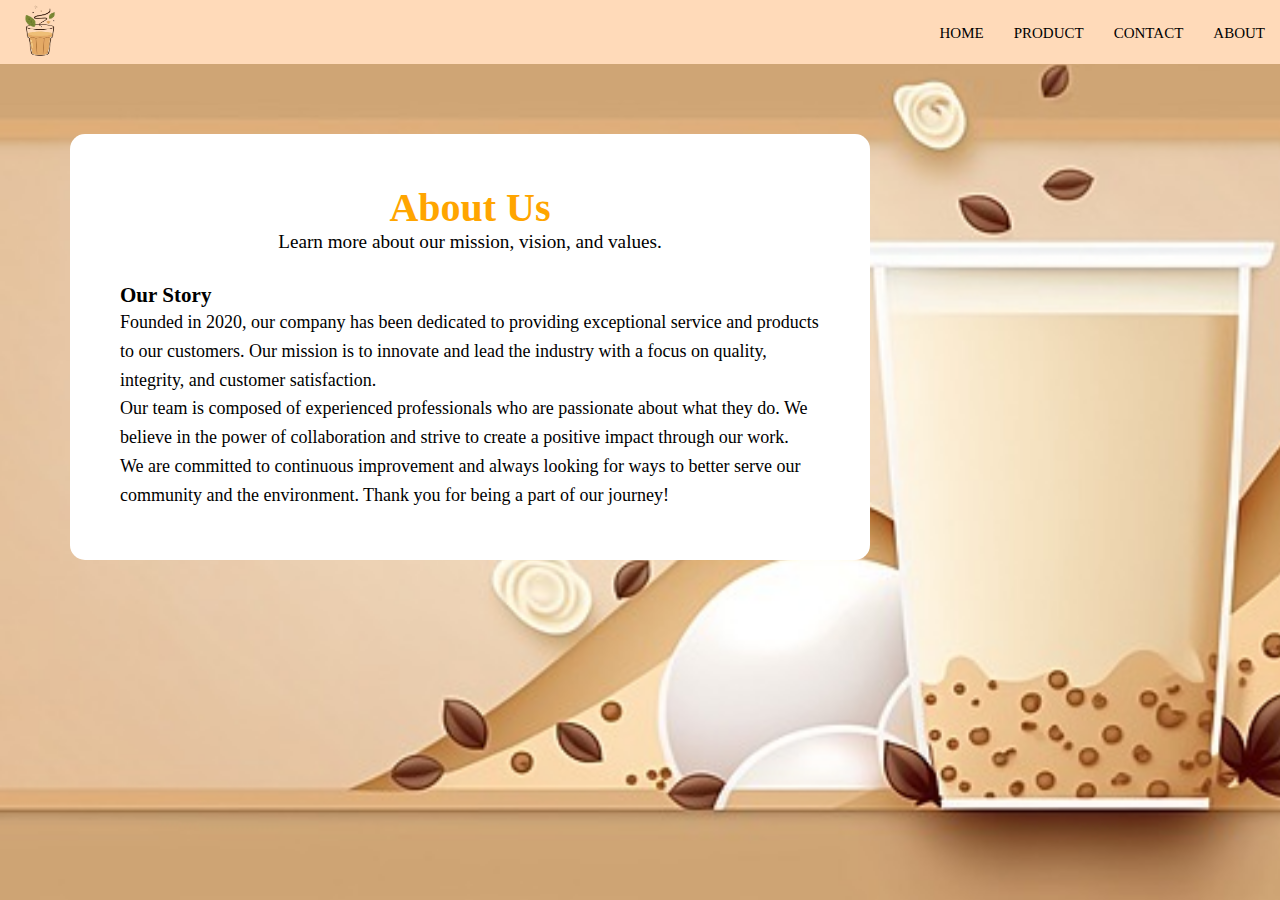
<file: aboutus.html>
<!DOCTYPE html>
</html lang="en">
<head>
<meta charset="UTF-8">
<meta http-equiv="X-UA-Compatible" content="IE-edge">
<title>TEEA TEA</title>
<link rel="stylesheet" href="style.css">
</head>
<body>
<nav class="navbar">
<ul>
<li><a href="aboutus.html">ABOUT</a></li>
<li><a href="contact.html">CONTACT</a></li>
<li><a href="shop.html">PRODUCT</a></li>
<li><a href="home.html">HOME</a></li>
<img src="laga.png" alt="Company Logo" width="80" height="60">
</ul>
</nav>
<style>
    body {
        background-color: #0c59a6;
        color: #333;
        margin: 0;
        padding: 0;
    }
    .container {
        max-width: 700px;
        margin: 70px;
        padding: 50px;
        border: black;
        border-radius: 15px;
        background-color: white;
    }
    .about-header {
        text-align: center;
        margin-bottom: 30px;
    }
    .about-header h1 {
        font-size: 2.5em;
        margin: 0;
    }
    .about-header p {
        font-size: 1.2em;
        color: black;
    }
    .about-content {
        text-align: left;
        color: black;
        font-size: large;
    }
    .about-content h2 {
        font-size: 20px;
        margin-top: 0;
    }
    .about-content p {
        line-height: 1.6;
    }
</style>
</head>
<body>
<div class="container">
    <div class="about-header">
        <h1>About Us</h1>
        <p>Learn more about our mission, vision, and values.</p>
    </div>
    <div class="about-content">
        <h3>Our Story</h3>
        <p>Founded in 2020, our company has been dedicated to providing exceptional service and products to our customers. Our mission is to innovate and lead the industry with a focus on quality, integrity, and customer satisfaction.</p>
        <p>Our team is composed of experienced professionals who are passionate about what they do. We believe in the power of collaboration and strive to create a positive impact through our work.</p>
        <p>We are committed to continuous improvement and always looking for ways to better serve our community and the environment. Thank you for being a part of our journey!</p>
    </div>
</div>



</body>
</html>
</file>
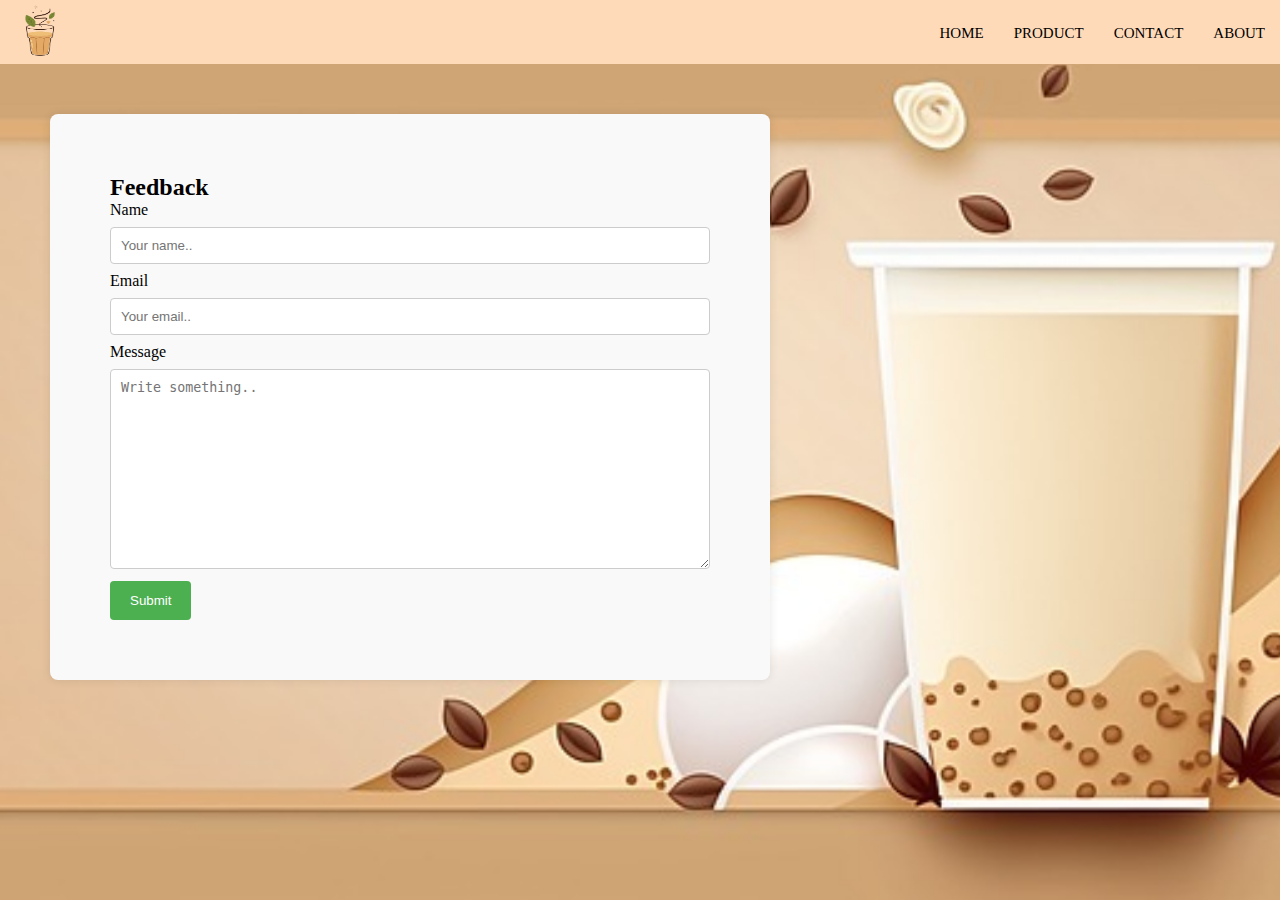
<file: contact.html>
<!DOCTYPE html>
</html lang="en">
<head>
<meta charset="UTF-8">
<meta http-equiv="X-UA-Compatible" content="IE-edge">
<title>TEEA TEA</title>
<link rel="stylesheet" href="style.css">
</head>
<body>
<nav class="navbar">
<ul>
<li><a href="aboutus.html">ABOUT</a></li>
<li><a href="contact.html">CONTACT</a></li>
<li><a href="shop.html">PRODUCT</a></li>
<li><a href="home.html">HOME</a></li>
<img src="laga.png" alt="Company Logo" width="80" height="60">
</ul>
</nav>
<main>
</main>
<style>
    /* Add your CSS styles here */
    .container {
        max-width: 600px;
        margin: 50px;
        padding: 60px;
        background-color: #f9f9f9;
        border-radius: 8px;
        box-shadow: 0 0 10px rgba(0, 0, 0, 0.1);
    }
    input[type="text"], input[type="email"], textarea {
        width: 100%;
        padding: 10px;
        margin: 8px 0;
        border: 1px solid #ccc;
        border-radius: 4px;
        box-sizing: border-box;
    }
    input[type="submit"] {
        background-color: #4CAF50;
        color: white;
        padding: 12px 20px;
        border: none;
        border-radius: 4px;
        cursor: pointer;
    }
    input[type="submit"]:hover {
        background-color: #45a049;
    }
</style>
</head>
<body>

<div class="container">
    <h2>Feedback</h2>
    <form action="#" method="post">
        <label for="fname">Name</label>
        <input type="text" id="fname" name="firstname" placeholder="Your name.." required>

        <label for="email">Email</label>
        <input type="email" id="email" name="email" placeholder="Your email.." required>

        <label for="message">Message</label>
        <textarea id="message" name="message" placeholder="Write something.." style="height:200px" required></textarea>

        <input type="submit" value="Submit">
        
    
    </form>

</ul>





</body>
</html>
</file>
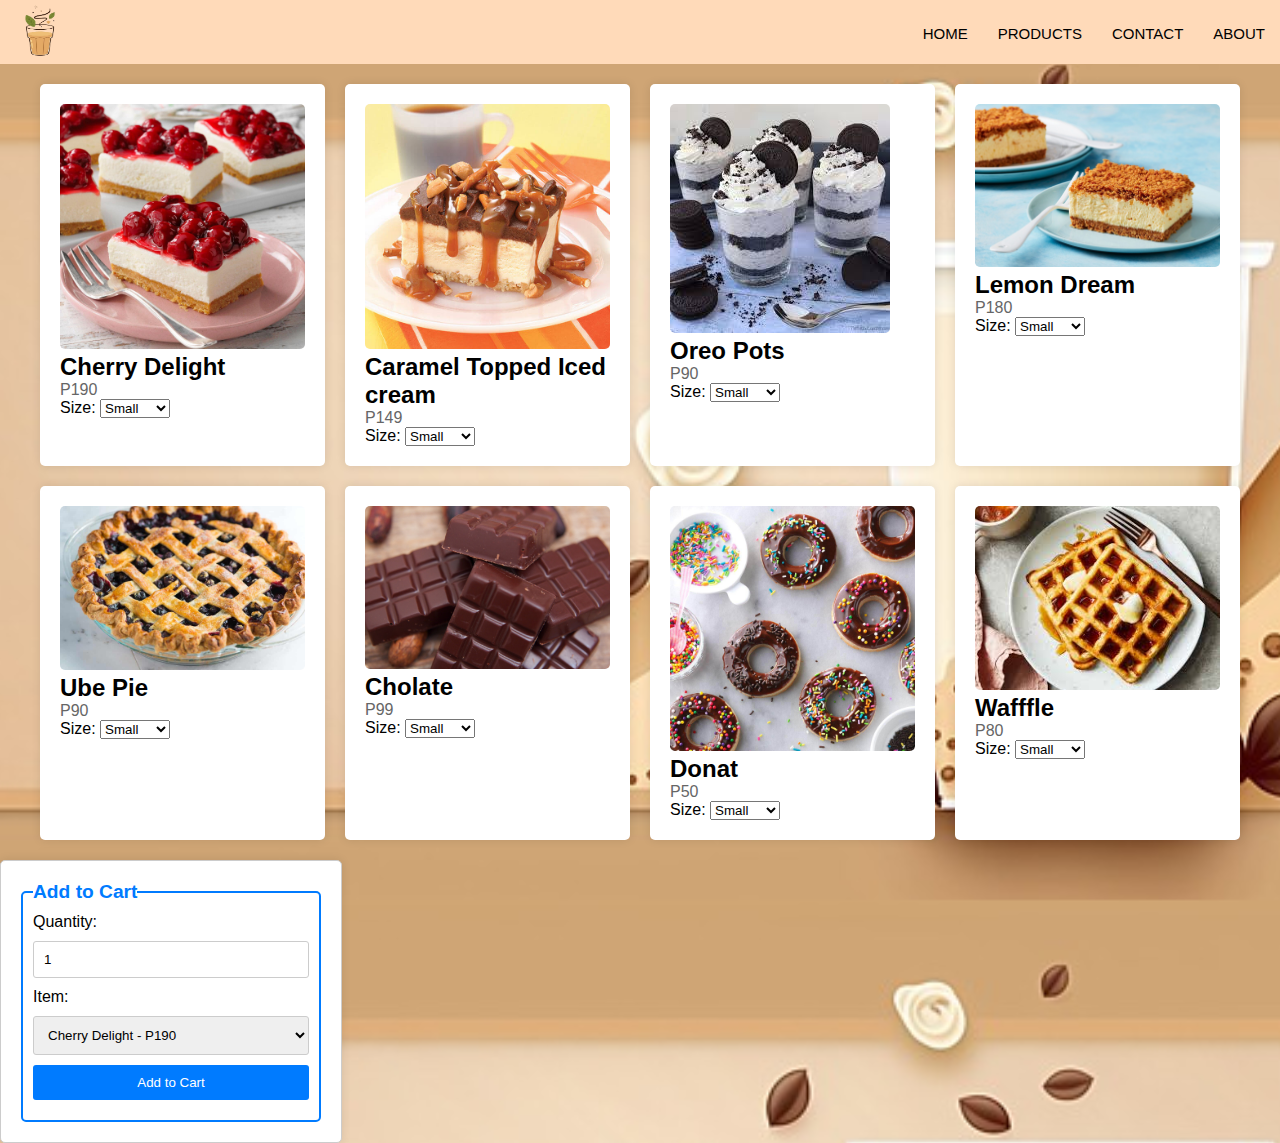
<file: desert.html>
<!DOCTYPE html>
</html lang="en">
<head>
<meta charset="UTF-8">
<meta http-equiv="X-UA-Compatible" content="IE-edge">
<title>TEA TEA</title>
<link rel="stylesheet" href="style.css">
</head>
<body>
<nav class="navbar">
<ul>
<li><a href="aboutus.html">ABOUT</a></li>
<li><a href="contact.html">CONTACT</a></li>
<li><a href="shop.html">PRODUCTS</a></li>
<li><a href="home.html">HOME</a></li>
<img src="laga.png" alt="Company Logo" width="80" height="60">
</ul>
</nav>
</main>
<body>
<main>
    <style>
        body {
            font-family: Arial, sans-serif;
            margin: 0;
            padding: 0;
            background-color: #f5f5f5;
        }
        header {
            background-color: #333;
            color: #fff;
            padding: 20px;
            text-align: center;
        }
        nav a {
            color: #fff;
            text-decoration: none;
            padding: 10px;
        }
        .container {
            max-width: 1200px;
            margin: 20px auto;
            display: grid;
            grid-template-columns: repeat(auto-fit, minmax(250px, 1fr));
            grid-gap: 20px;
            padding: 0 20px;
        }
        .product {
            background-color: #fff;
            padding: 20px;
            border-radius: 5px;
            box-shadow: 0 0 10px rgba(0, 0, 0, 0.1);
        }
        .product img {
            max-width: 100%;
            border-radius: 5px;
        }
        .product h2 {
            margin-top: 0;
        }
        .product p {
            color: #666;
        }
        .product button {
            background-color: #007bff;
            color: white;
            border: none;
            padding: 10px 20px;
            border-radius: 5px;
            cursor: pointer;
            display: block;
            margin-top: 10px;
        }
        .product button:hover {
            background-color: #0056b3;
        }
        .cart-form {
            background-color: #fff;
            padding: 20px;
            border: 1px solid #ccc;
            border-radius: 5px;
            box-shadow: 0 0 10px rgba(0,0,0,0.1);
            width: 300px;
            position: left;
            bottom: 20px;
            left: 20px;
        }
        .cart-form label {
            display: block;
            margin-bottom: 10px;
        }
        .cart-form input[type="number"],
        .cart-form input[type="submit"],
        .cart-form select {
            width: 100%;
            padding: 10px;
            margin-bottom: 10px;
            border: 1px solid #ccc;
            border-radius: 3px;
            box-sizing: border-box;
        }
        .cart-form input[type="submit"] {
            background-color: #007bff;
            color: #fff;
            border: none;
            cursor: pointer;
        }
        .cart-form input[type="submit"]:hover {
            background-color: #0056b3;
        }
    </style>
</head>
<body>

<main>
    <div class="container">
        <div class="product">
            <img src="cdd.jpg" alt="Product 1">
            <h2>Cherry Delight</h2>
            <p>P190</p>
            <label for="size_product1">Size:</label>
            <select id="size_product1" name="size_product1">
                <option value="Small">Small</option>
                <option value="Medium">Medium</option>
                <option value="Large">Large</option>
            </select>
        </div>
        <div class="product">
            <img src="ct.jpg" alt="Product 2">
            <h2>Caramel Topped Iced cream</h2>
            <p>P149</p>
            <label for="size_product2">Size:</label>
            <select id="size_product2" name="size_product2">
                <option value="Small">Small</option>
                <option value="Medium">Medium</option>
                <option value="Large">Large</option>
            </select>
        </div>
        <div class="product">
            <img src="od.jpg" alt="Product 3">
            <h2>Oreo Pots</h2>
            <p>P90</p>
            <label for="size_product3">Size:</label>
            <select id="size_product3" name="size_product3">
                <option value="Small">Small</option>
                <option value="Medium">Medium</option>
                <option value="Large">Large</option>
            </select>
        </div>
        <div class="product">
            <img src="ld.jpg" alt="Product 4">
            <h2>Lemon Dream</h2>
            <p>P180</p>
            <label for="size_product4">Size:</label>
            <select id="size_product4" name="size_product4">
                <option value="Small">Small</option>
                <option value="Medium">Medium</option>
                <option value="Large">Large</option>
            </select>
        </div>
        <div class="product">
            <img src="bb1.jpg" alt="Product 1">
            <h2>Ube Pie</h2>
            <p>P90</p>
            <label for="size_product1">Size:</label>
            <select id="size_product1" name="size_product1">
                <option value="Small">Small</option>
                <option value="Medium">Medium</option>
                <option value="Large">Large</option>
            </select>
        </div>
        <div class="product">
            <img src="c1.jpeg" alt="Product 2">
            <h2>Cholate</h2>
            <p>P99</p>
            <label for="size_product2">Size:</label>
            <select id="size_product2" name="size_product2">
                <option value="Small">Small</option>
                <option value="Medium">Medium</option>
                <option value="Large">Large</option>
            </select>
        </div>
        <div class="product">
            <img src="d1.jpg" alt="Product 3">
            <h2>Donat</h2>
            <p>P50</p>
            <label for="size_product3">Size:</label>
            <select id="size_product3" name="size_product3">
                <option value="Small">Small</option>
                <option value="Medium">Medium</option>
                <option value="Large">Large</option>
            </select>
        </div>
        <div class="product">
            <img src="w1.jpg" alt="Product 4">
            <h2>Wafffle</h2>
            <p>P80</p>
            <label for="size_product4">Size:</label>
            <select id="size_product4" name="size_product4">
                <option value="Small">Small</option>
                <option value="Medium">Medium</option>
                <option value="Large">Large</option>
            </select>
        </div>
    </div>
    <div class="cart-form">
        <form action="#" method="post">
            <fieldset style="border: 2px solid #007bff; padding: 10px; border-radius: 5px;">
                <legend style="color: #007bff; font-weight: bold; font-size: 1.2em;">Add to Cart</legend>
                <label for="quantity">Quantity:</label>
                <input type="number" id="quantity" name="quantity" min="1" value="1" required>

                <label for="item">Item:</label>
                <select id="item" name="item" required>
                    <option value="Product 1">Cherry Delight - P190</option>
                    <option value="Product 2">Caramel Topped Iced cream - 149</option>
                    <option value="Product 3">Oreo Pots - P90</option>
                    <option value="Product 4">Lemon Dream - P180</option>
                    <option value="Product 1">Ube Pie - P90</option>
                    <option value="Product 2">Cholate - P99</option>
                    <option value="Product 3">Donat - P50</option>
                    <option value="Product 4">Waffle - P80</option>
                </select>

                <input type="submit" value="Add to Cart">
            </fieldset>
        </form>
    </div>

</main>

<script>
    function addToCart(productName, productPrice) {
        const quantity = document.getElementById('quantity').value;
        const item = document.getElementById('item').value;
        const size = document.getElementById(`size_${productName.replace(' ', '').toLowerCase()}`).value;
        
        // Here you can implement your cart logic (e.g., adding to a cart object or sending to a backend)
        console.log(`Adding ${quantity} of ${size} ${item} to cart.`);
        // Optionally, you can perform further actions like updating a cart total or displaying a confirmation message
    }
</script>

</body>
</html>
</file>
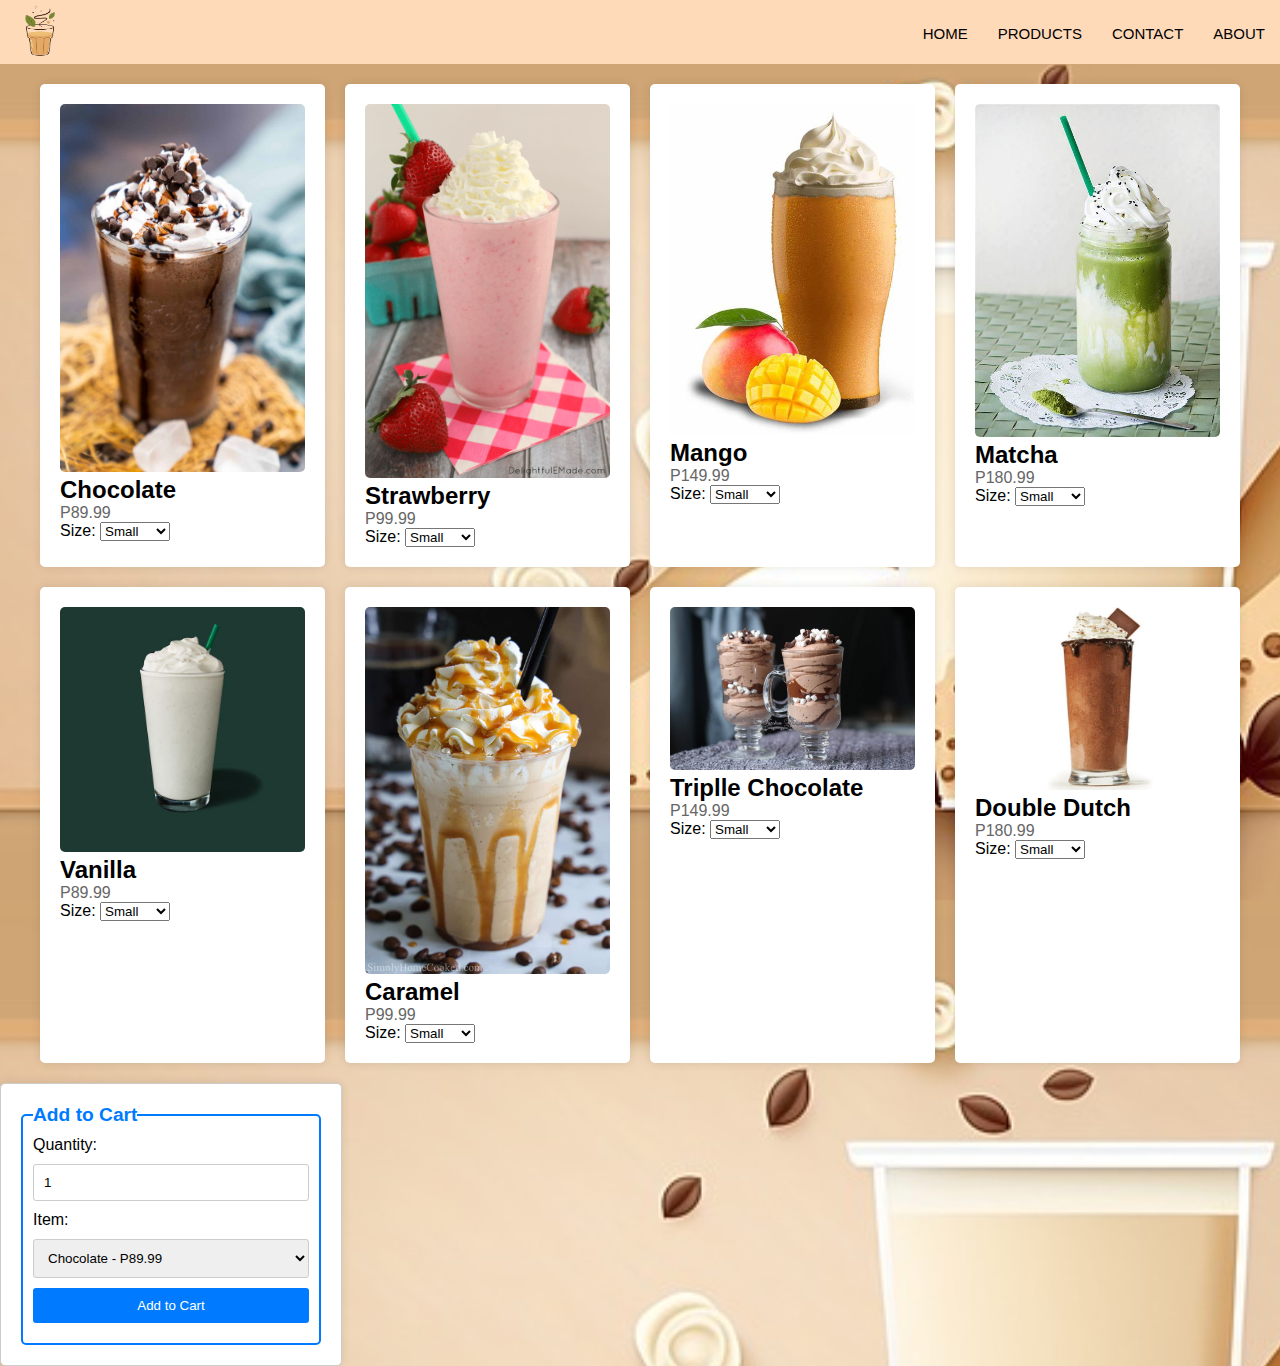
<file: frappe.html>
<!DOCTYPE html>
</html lang="en">
<head>
<meta charset="UTF-8">
<meta http-equiv="X-UA-Compatible" content="IE-edge">
<title>TEA TEA</title>
<link rel="stylesheet" href="style.css">
</head>
<body>
<nav class="navbar">
<ul>
<li><a href="aboutus.html">ABOUT</a></li>
<li><a href="contact.html">CONTACT</a></li>
<li><a href="shop.html">PRODUCTS</a></li>
<li><a href="home.html">HOME</a></li>
<img src="laga.png" alt="Company Logo" width="80" height="60">
</ul>
</nav>
</main>
<body>
<main>
    <style>
        body {
            font-family: Arial, sans-serif;
            margin: 0;
            padding: 0;
            background-color: #f5f5f5;
        }
        header {
            background-color: #333;
            color: #fff;
            padding: 20px;
            text-align: center;
        }
        nav a {
            color: #fff;
            text-decoration: none;
            padding: 10px;
        }
        .container {
            max-width: 1200px;
            margin: 20px auto;
            display: grid;
            grid-template-columns: repeat(auto-fit, minmax(250px, 1fr));
            grid-gap: 20px;
            padding: 0 20px;
        }
        .product {
            background-color: #fff;
            padding: 20px;
            border-radius: 5px;
            box-shadow: 0 0 10px rgba(0, 0, 0, 0.1);
        }
        .product img {
            max-width: 100%;
            border-radius: 5px;
        }
        .product h2 {
            margin-top: 0;
        }
        .product p {
            color: #666;
        }
        .product button {
            background-color: #007bff;
            color: white;
            border: none;
            padding: 10px 20px;
            border-radius: 5px;
            cursor: pointer;
            display: block;
            margin-top: 10px;
        }
        .product button:hover {
            background-color: #0056b3;
        }
        .cart-form {
            background-color: #fff;
            padding: 20px;
            border: 1px solid #ccc;
            border-radius: 5px;
            box-shadow: 0 0 10px rgba(0,0,0,0.1);
            width: 300px;
            position: left;
            bottom: 20px;
            left: 20px;
        }
        .cart-form label {
            display: block;
            margin-bottom: 10px;
        }
        .cart-form input[type="number"],
        .cart-form input[type="submit"],
        .cart-form select {
            width: 100%;
            padding: 10px;
            margin-bottom: 10px;
            border: 1px solid #ccc;
            border-radius: 3px;
            box-sizing: border-box;
        }
        .cart-form input[type="submit"] {
            background-color: #007bff;
            color: #fff;
            border: none;
            cursor: pointer;
        }
        .cart-form input[type="submit"]:hover {
            background-color: #0056b3;
        }
    </style>
</head>
<body>

<main>
    <div class="container">
        <div class="product">
            <img src="ccf.jpg" alt="Product 1">
            <h2>Chocolate</h2>
            <p>P89.99</p>
            <label for="size_product1">Size:</label>
            <select id="size_product1" name="size_product1">
                <option value="Small">Small</option>
                <option value="Medium">Medium</option>
                <option value="Large">Large</option>
            </select>
        </div>
        <div class="product">
            <img src="ssf.webp" alt="Product 2">
            <h2>Strawberry</h2>
            <p>P99.99</p>
            <label for="size_product2">Size:</label>
            <select id="size_product2" name="size_product2">
                <option value="Small">Small</option>
                <option value="Medium">Medium</option>
                <option value="Large">Large</option>
            </select>
        </div>
        <div class="product">
            <img src="mf1.jpg" alt="Product 3">
            <h2>Mango</h2>
            <p>P149.99</p>
            <label for="size_product3">Size:</label>
            <select id="size_product3" name="size_product3">
                <option value="Small">Small</option>
                <option value="Medium">Medium</option>
                <option value="Large">Large</option>
            </select>
        </div>
        <div class="product">
            <img src="mf.jpg" alt="Product 4">
            <h2>Matcha</h2>
            <p>P180.99</p>
            <label for="size_product4">Size:</label>
            <select id="size_product4" name="size_product4">
                <option value="Small">Small</option>
                <option value="Medium">Medium</option>
                <option value="Large">Large</option>
            </select>
        </div>
        <div class="product">
            <img src="vf.avif" alt="Product 1">
            <h2>Vanilla</h2>
            <p>P89.99</p>
            <label for="size_product1">Size:</label>
            <select id="size_product1" name="size_product1">
                <option value="Small">Small</option>
                <option value="Medium">Medium</option>
                <option value="Large">Large</option>
            </select>
        </div>
        <div class="product">
            <img src="cf.jpg" alt="Product 2">
            <h2>Caramel</h2>
            <p>P99.99</p>
            <label for="size_product2">Size:</label>
            <select id="size_product2" name="size_product2">
                <option value="Small">Small</option>
                <option value="Medium">Medium</option>
                <option value="Large">Large</option>
            </select>
        </div>
        <div class="product">
            <img src="tcf.jpg" alt="Product 3">
            <h2>Triplle Chocolate</h2>
            <p>P149.99</p>
            <label for="size_product3">Size:</label>
            <select id="size_product3" name="size_product3">
                <option value="Small">Small</option>
                <option value="Medium">Medium</option>
                <option value="Large">Large</option>
            </select>
        </div>
        <div class="product">
            <img src="dd.jpg" alt="Product 4">
            <h2>Double Dutch</h2>
            <p>P180.99</p>
            <label for="size_product4">Size:</label>
            <select id="size_product4" name="size_product4">
                <option value="Small">Small</option>
                <option value="Medium">Medium</option>
                <option value="Large">Large</option>
            </select>
        </div>
    </div>
    <div class="cart-form">
        <form action="#" method="post">
            <fieldset style="border: 2px solid #007bff; padding: 10px; border-radius: 5px;">
                <legend style="color: #007bff; font-weight: bold; font-size: 1.2em;">Add to Cart</legend>
                <label for="quantity">Quantity:</label>
                <input type="number" id="quantity" name="quantity" min="1" value="1" required>

                <label for="item">Item:</label>
                <select id="item" name="item" required>
                    <option value="Product 1">Chocolate - P89.99</option>
                    <option value="Product 2">Strawberry - P99.99</option>
                    <option value="Product 3">Mango - P149.99</option>
                    <option value="Product 4">Matcha - P180.99</option>
                    <option value="Product 1">Vanilla - P89.99</option>
                    <option value="Product 2">Caramel - P99.99</option>
                    <option value="Product 3">Triplle Chocolate - P149.99</option>
                    <option value="Product 4">Double Dutch - P180.99</option>
                </select>

                <input type="submit" value="Add to Cart">
            </fieldset>
        </form>
    </div>

</main>

<script>
    function addToCart(productName, productPrice) {
        const quantity = document.getElementById('quantity').value;
        const item = document.getElementById('item').value;
        const size = document.getElementById(`size_${productName.replace(' ', '').toLowerCase()}`).value;
        
        // Here you can implement your cart logic (e.g., adding to a cart object or sending to a backend)
        console.log(`Adding ${quantity} of ${size} ${item} to cart.`);
        // Optionally, you can perform further actions like updating a cart total or displaying a confirmation message
    }
</script>

</body>
</html>
</file>
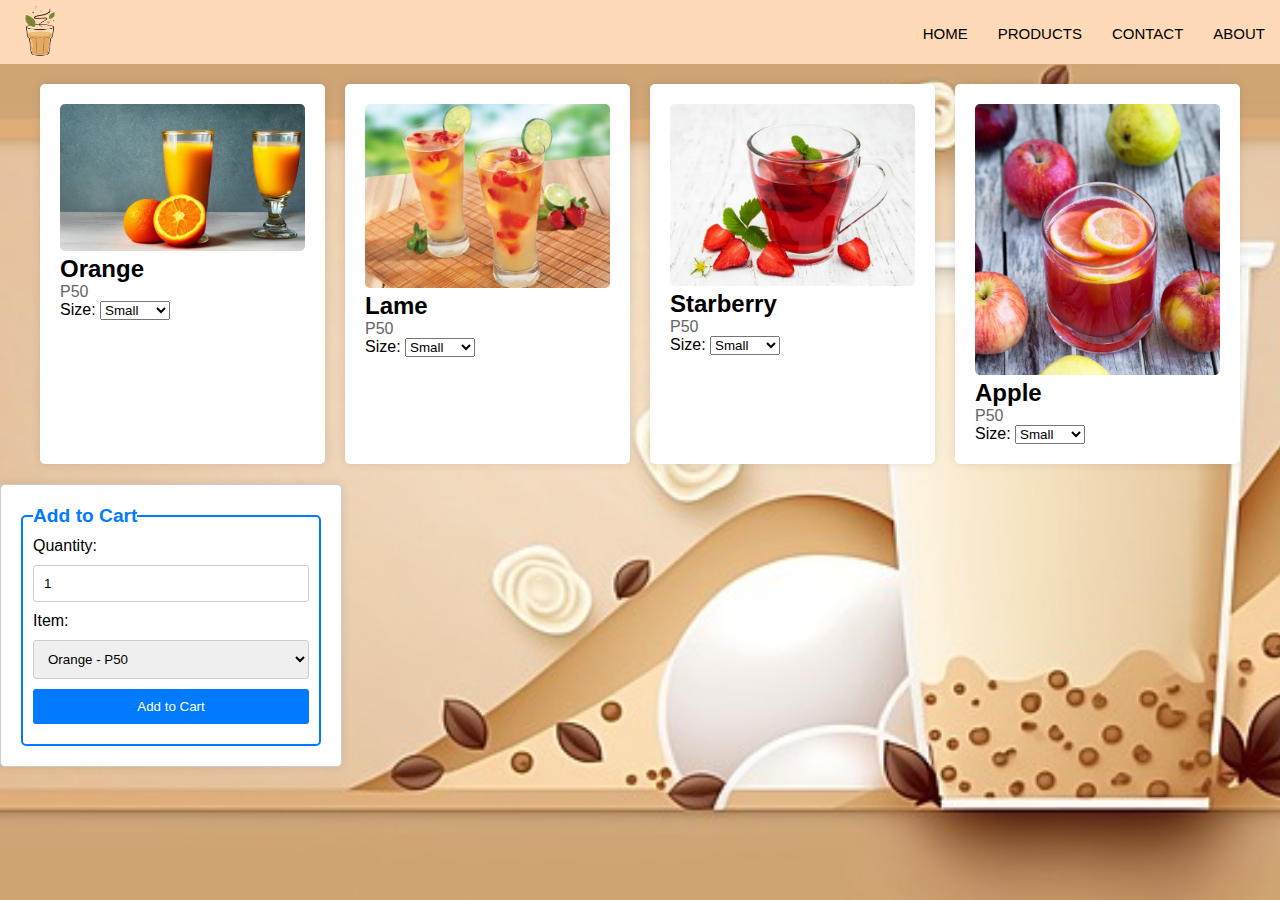
<file: fruitetea.html>
<!DOCTYPE html>
</html lang="en">
<head>
<meta charset="UTF-8">
<meta http-equiv="X-UA-Compatible" content="IE-edge">
<title>TEA TEA</title>
<link rel="stylesheet" href="style.css">
</head>
<body>
<nav class="navbar">
<ul>
<li><a href="aboutus.html">ABOUT</a></li>
<li><a href="contact.html">CONTACT</a></li>
<li><a href="shop.html">PRODUCTS</a></li>
<li><a href="home.html">HOME</a></li>
<img src="laga.png" alt="Company Logo" width="80" height="60">
</ul>
</nav>
</main>
<body>
<main>
    <style>
        body {
            font-family: Arial, sans-serif;
            margin: 0;
            padding: 0;
            background-color: #f5f5f5;
        }
        header {
            background-color: #333;
            color: #fff;
            padding: 20px;
            text-align: center;
        }
        nav a {
            color: #fff;
            text-decoration: none;
            padding: 10px;
        }
        .container {
            max-width: 1200px;
            margin: 20px auto;
            display: grid;
            grid-template-columns: repeat(auto-fit, minmax(250px, 1fr));
            grid-gap: 20px;
            padding: 0 20px;
        }
        .product {
            background-color: #fff;
            padding: 20px;
            border-radius: 5px;
            box-shadow: 0 0 10px rgba(0, 0, 0, 0.1);
        }
        .product img {
            max-width: 100%;
            border-radius: 5px;
        }
        .product h2 {
            margin-top: 0;
        }
        .product p {
            color: #666;
        }
        .product button {
            background-color: #007bff;
            color: white;
            border: none;
            padding: 10px 20px;
            border-radius: 5px;
            cursor: pointer;
            display: block;
            margin-top: 10px;
        }
        .product button:hover {
            background-color: #0056b3;
        }
        .cart-form {
            background-color: #fff;
            padding: 20px;
            border: 1px solid #ccc;
            border-radius: 5px;
            box-shadow: 0 0 10px rgba(0,0,0,0.1);
            width: 300px;
            position: left;
            bottom: 20px;
            left: 20px;
        }
        .cart-form label {
            display: block;
            margin-bottom: 10px;
        }
        .cart-form input[type="number"],
        .cart-form input[type="submit"],
        .cart-form select {
            width: 100%;
            padding: 10px;
            margin-bottom: 10px;
            border: 1px solid #ccc;
            border-radius: 3px;
            box-sizing: border-box;
        }
        .cart-form input[type="submit"] {
            background-color: #007bff;
            color: #fff;
            border: none;
            cursor: pointer;
        }
        .cart-form input[type="submit"]:hover {
            background-color: #0056b3;
        }
    </style>
</head>
<body>

<main>
    <div class="container">
        <div class="product">
            <img src="13.jpg" alt="Product 1">
            <h2>Orange</h2>
            <p>P50</p>
            <label for="size_product1">Size:</label>
            <select id="size_product1" name="size_product1">
                <option value="Small">Small</option>
                <option value="Medium">Medium</option>
                <option value="Large">Large</option>
            </select>
        </div>
        <div class="product">
            <img src="ni.jpg" alt="Product 2">
            <h2>Lame</h2>
            <p>P50</p>
            <label for="size_product2">Size:</label>
            <select id="size_product2" name="size_product2">
                <option value="Small">Small</option>
                <option value="Medium">Medium</option>
                <option value="Large">Large</option>
            </select>
        </div>
        <div class="product">
            <img src="na.jpg" alt="Product 3">
            <h2>Starberry</h2>
            <p>P50</p>
            <label for="size_product3">Size:</label>
            <select id="size_product3" name="size_product3">
                <option value="Small">Small</option>
                <option value="Medium">Medium</option>
                <option value="Large">Large</option>
            </select>
        </div>
        <div class="product">
            <img src="0a.webp" alt="Product 4">
            <h2>Apple</h2>
            <p>P50</p>
            <label for="size_product4">Size:</label>
            <select id="size_product4" name="size_product4">
                <option value="Small">Small</option>
                <option value="Medium">Medium</option>
                <option value="Large">Large</option>
            </select>
        </div>
    </div>
    <div class="cart-form">
        <form action="#" method="post">
            <fieldset style="border: 2px solid #007bff; padding: 10px; border-radius: 5px;">
                <legend style="color: #007bff; font-weight: bold; font-size: 1.2em;">Add to Cart</legend>
                <label for="quantity">Quantity:</label>
                <input type="number" id="quantity" name="quantity" min="1" value="1" required>

                <label for="item">Item:</label>
                <select id="item" name="item" required>
                    <option value="Product 1">Orange - P50</option>
                    <option value="Product 2">Lame - P50</option>
                    <option value="Product 3">Strawberry - P50</option>
                    <option value="Product 4">Apple - P50</option>
                </select>

                <input type="submit" value="Add to Cart">
            </fieldset>
        </form>
    </div>

</main>

<script>
    function addToCart(productName, productPrice) {
        const quantity = document.getElementById('quantity').value;
        const item = document.getElementById('item').value;
        const size = document.getElementById(`size_${productName.replace(' ', '').toLowerCase()}`).value;
        
        // Here you can implement your cart logic (e.g., adding to a cart object or sending to a backend)
        console.log(`Adding ${quantity} of ${size} ${item} to cart.`);
        // Optionally, you can perform further actions like updating a cart total or displaying a confirmation message
    }
</script>

</body>
</html>
</file>
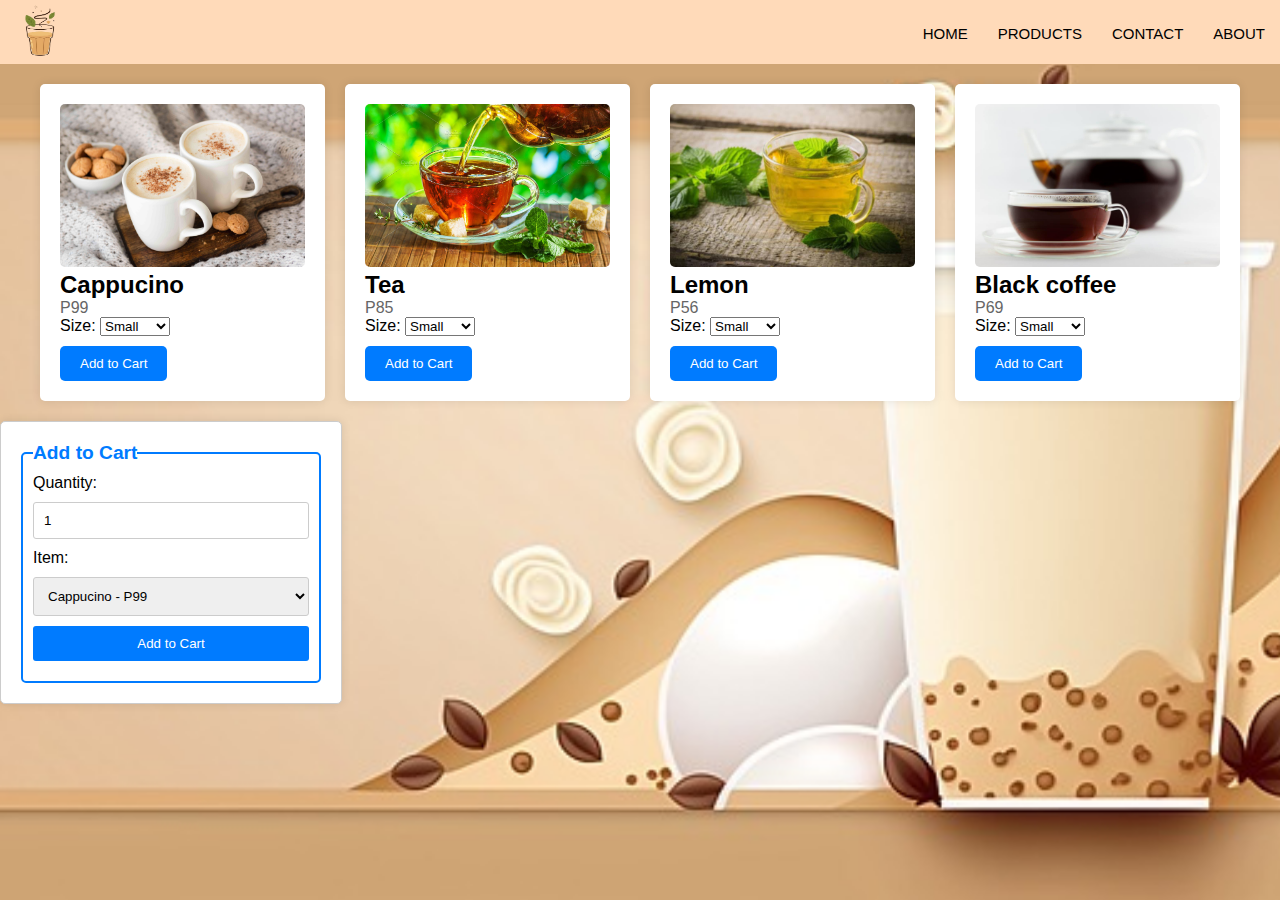
<file: hotdrinks.html>
<!DOCTYPE html>
</html lang="en">
<head>
<meta charset="UTF-8">
<meta http-equiv="X-UA-Compatible" content="IE-edge">
<title>TEA TEA</title>
<link rel="stylesheet" href="style.css">
</head>
<body>
<nav class="navbar">
<ul>
<li><a href="aboutus.html">ABOUT</a></li>
<li><a href="contact.html">CONTACT</a></li>
<li><a href="shop.html">PRODUCTS</a></li>
<li><a href="home.html">HOME</a></li>
<img src="laga.png" alt="Company Logo" width="80" height="60">
</ul>
</nav>
</main>
<body>
<main>
    <style>
        body {
            font-family: Arial, sans-serif;
            margin: 0;
            padding: 0;
            background-color: #f5f5f5;
        }
        header {
            background-color: #333;
            color: #fff;
            padding: 20px;
            text-align: center;
        }
        nav a {
            color: #fff;
            text-decoration: none;
            padding: 10px;
        }
        .container {
            max-width: 1200px;
            margin: 20px auto;
            display: grid;
            grid-template-columns: repeat(auto-fit, minmax(250px, 1fr));
            grid-gap: 20px;
            padding: 0 20px;
        }
        .product {
            background-color: #fff;
            padding: 20px;
            border-radius: 5px;
            box-shadow: 0 0 10px rgba(0, 0, 0, 0.1);
        }
        .product img {
            max-width: 100%;
            border-radius: 5px;
        }
        .product h2 {
            margin-top: 0;
        }
        .product p {
            color: #666;
        }
        .product button {
            background-color: #007bff;
            color: white;
            border: none;
            padding: 10px 20px;
            border-radius: 5px;
            cursor: pointer;
            display: block;
            margin-top: 10px;
        }
        .product button:hover {
            background-color: #0056b3;
        }
        .cart-form {
            background-color: #fff;
            padding: 20px;
            border: 1px solid #ccc;
            border-radius: 5px;
            box-shadow: 0 0 10px rgba(0,0,0,0.1);
            width: 300px;
            position: left;
            bottom: 20px;
            left: 20px;
        }
        .cart-form label {
            display: block;
            margin-bottom: 10px;
        }
        .cart-form input[type="number"],
        .cart-form input[type="submit"],
        .cart-form select {
            width: 100%;
            padding: 10px;
            margin-bottom: 10px;
            border: 1px solid #ccc;
            border-radius: 3px;
            box-sizing: border-box;
        }
        .cart-form input[type="submit"] {
            background-color: #007bff;
            color: #fff;
            border: none;
            cursor: pointer;
        }
        .cart-form input[type="submit"]:hover {
            background-color: #0056b3;
        }
    </style>
</head>
<body>

<main>
    <div class="container">
        <div class="product">
            <img src="46.jpg" alt="Product 1">
            <h2>Cappucino</h2>
            <p>P99</p>
            <label for="size_product1">Size:</label>
            <select id="size_product1" name="size_product1">
                <option value="Small">Small</option>
                <option value="Medium">Medium</option>
                <option value="Large">Large</option>
            </select>
            <button onclick="addToCart('Product 1', '19.99')">Add to Cart</button>
        </div>
        <div class="product">
            <img src="09.jpg" alt="Product 2">
            <h2>Tea</h2>
            <p>P85</p>
            <label for="size_product2">Size:</label>
            <select id="size_product2" name="size_product2">
                <option value="Small">Small</option>
                <option value="Medium">Medium</option>
                <option value="Large">Large</option>
            </select>
            <button onclick="addToCart('Product 2', '24.99')">Add to Cart</button>
        </div>
        <div class="product">
            <img src="ll.jpg" alt="Product 3">
            <h2>Lemon</h2>
            <p>P56</p>
            <label for="size_product3">Size:</label>
            <select id="size_product3" name="size_product3">
                <option value="Small">Small</option>
                <option value="Medium">Medium</option>
                <option value="Large">Large</option>
            </select>
            <button onclick="addToCart('Product 3', '24.99')">Add to Cart</button>
        </div>
        <div class="product">
            <img src="bl.jpg" alt="Product 4">
            <h2>Black coffee</h2>
            <p>P69</p>
            <label for="size_product4">Size:</label>
            <select id="size_product4" name="size_product4">
                <option value="Small">Small</option>
                <option value="Medium">Medium</option>
                <option value="Large">Large</option>
            </select>
            <button onclick="addToCart('Product 4', '24.99')">Add to Cart</button>
        </div>
    </div>

    <div class="cart-form">
        <form action="#" method="post">
            <fieldset style="border: 2px solid #007bff; padding: 10px; border-radius: 5px;">
                <legend style="color: #007bff; font-weight: bold; font-size: 1.2em;">Add to Cart</legend>
                <label for="quantity">Quantity:</label>
                <input type="number" id="quantity" name="quantity" min="1" value="1" required>

                <label for="item">Item:</label>
                <select id="item" name="item" required>
                    <option value="Product 1">Cappucino - P99</option>
                    <option value="Product 2">Tea - P56</option>
                    <option value="Product 3">Lemon - P56</option>
                    <option value="Product 4">Black coffee - P69</option>
                </select>

                <input type="submit" value="Add to Cart">
            </fieldset>
        </form>
    </div>

</main>

<script>
    function addToCart(productName, productPrice) {
        const quantity = document.getElementById('quantity').value;
        const item = document.getElementById('item').value;
        const size = document.getElementById(`size_${productName.replace(' ', '').toLowerCase()}`).value;
        
        // Here you can implement your cart logic (e.g., adding to a cart object or sending to a backend)
        console.log(`Adding ${quantity} of ${size} ${item} to cart.`);
        // Optionally, you can perform further actions like updating a cart total or displaying a confirmation message
    }
</script>

</body>
</html>
</file>
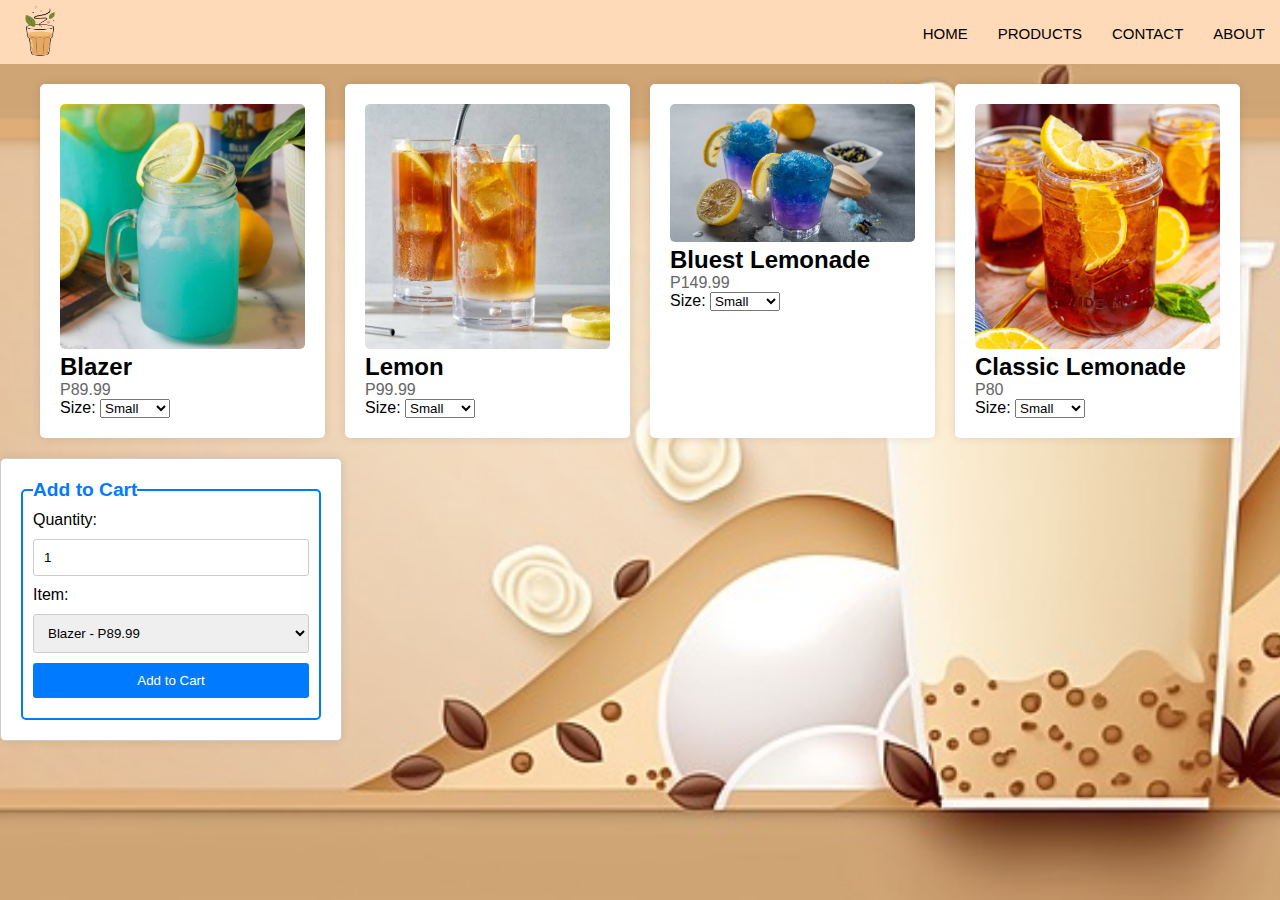
<file: icedseries.html>
<!DOCTYPE html>
</html lang="en">
<head>
<meta charset="UTF-8">
<meta http-equiv="X-UA-Compatible" content="IE-edge">
<title>TEA TEA</title>
<link rel="stylesheet" href="style.css">
</head>
<body>
<nav class="navbar">
<ul>
<li><a href="aboutus.html">ABOUT</a></li>
<li><a href="contact.html">CONTACT</a></li>
<li><a href="shop.html">PRODUCTS</a></li>
<li><a href="home.html">HOME</a></li>
<img src="laga.png" alt="Company Logo" width="80" height="60">
</ul>
</nav>
</main>
<body>
<main>
    <style>
        body {
            font-family: Arial, sans-serif;
            margin: 0;
            padding: 0;
            background-color: #f5f5f5;
        }
        header {
            background-color: #333;
            color: #fff;
            padding: 20px;
            text-align: center;
        }
        nav a {
            color: #fff;
            text-decoration: none;
            padding: 10px;
        }
        .container {
            max-width: 1200px;
            margin: 20px auto;
            display: grid;
            grid-template-columns: repeat(auto-fit, minmax(250px, 1fr));
            grid-gap: 20px;
            padding: 0 20px;
        }
        .product {
            background-color: #fff;
            padding: 20px;
            border-radius: 5px;
            box-shadow: 0 0 10px rgba(0, 0, 0, 0.1);
        }
        .product img {
            max-width: 100%;
            border-radius: 5px;
        }
        .product h2 {
            margin-top: 0;
        }
        .product p {
            color: #666;
        }
        .product button {
            background-color: #007bff;
            color: white;
            border: none;
            padding: 10px 20px;
            border-radius: 5px;
            cursor: pointer;
            display: block;
            margin-top: 10px;
        }
        .product button:hover {
            background-color: #0056b3;
        }
        .cart-form {
            background-color: #fff;
            padding: 20px;
            border: 1px solid #ccc;
            border-radius: 5px;
            box-shadow: 0 0 10px rgba(0,0,0,0.1);
            width: 300px;
            position: left;
            bottom: 20px;
            left: 20px;
        }
        .cart-form label {
            display: block;
            margin-bottom: 10px;
        }
        .cart-form input[type="number"],
        .cart-form input[type="submit"],
        .cart-form select {
            width: 100%;
            padding: 10px;
            margin-bottom: 10px;
            border: 1px solid #ccc;
            border-radius: 3px;
            box-sizing: border-box;
        }
        .cart-form input[type="submit"] {
            background-color: #007bff;
            color: #fff;
            border: none;
            cursor: pointer;
        }
        .cart-form input[type="submit"]:hover {
            background-color: #0056b3;
        }
    </style>
</head>
<body>

<main>
    <div class="container">
        <div class="product">
            <img src="li.jpg" alt="Product 1">
            <h2>Blazer</h2>
            <p>P89.99</p>
            <label for="size_product1">Size:</label>
            <select id="size_product1" name="size_product1">
                <option value="Small">Small</option>
                <option value="Medium">Medium</option>
                <option value="Large">Large</option>
            </select>
        </div>
        <div class="product">
            <img src="12.jpg" alt="Product 2">
            <h2>Lemon</h2>
            <p>P99.99</p>
            <label for="size_product2">Size:</label>
            <select id="size_product2" name="size_product2">
                <option value="Small">Small</option>
                <option value="Medium">Medium</option>
                <option value="Large">Large</option>
            </select>
        </div>
        <div class="product">
            <img src="le.jpg" alt="Product 3">
            <h2>Bluest Lemonade</h2>
            <p>P149.99</p>
            <label for="size_product3">Size:</label>
            <select id="size_product3" name="size_product3">
                <option value="Small">Small</option>
                <option value="Medium">Medium</option>
                <option value="Large">Large</option>
            </select>
        </div>
        <div class="product">
            <img src="oy.jpg" alt="Product 4">
            <h2>Classic Lemonade</h2>
            <p>P80</p>
            <label for="size_product4">Size:</label>
            <select id="size_product4" name="size_product4">
                <option value="Small">Small</option>
                <option value="Medium">Medium</option>
                <option value="Large">Large</option>
            </select>
        </div>
    </div>
    <div class="cart-form">
        <form action="#" method="post">
            <fieldset style="border: 2px solid #007bff; padding: 10px; border-radius: 5px;">
                <legend style="color: #007bff; font-weight: bold; font-size: 1.2em;">Add to Cart</legend>
                <label for="quantity">Quantity:</label>
                <input type="number" id="quantity" name="quantity" min="1" value="1" required>

                <label for="item">Item:</label>
                <select id="item" name="item" required>
                    <option value="Product 1">Blazer - P89.99</option>
                    <option value="Product 2">Lemon - P99.99</option>
                    <option value="Product 3">Bluest Lemonade - P149.99</option>
                    <option value="Product 4">Classic Lamonade - P80</option>
                </select>

                <input type="submit" value="Add to Cart">
            </fieldset>
        </form>
    </div>

</main>

<script>
    function addToCart(productName, productPrice) {
        const quantity = document.getElementById('quantity').value;
        const item = document.getElementById('item').value;
        const size = document.getElementById(`size_${productName.replace(' ', '').toLowerCase()}`).value;
        
        // Here you can implement your cart logic (e.g., adding to a cart object or sending to a backend)
        console.log(`Adding ${quantity} of ${size} ${item} to cart.`);
        // Optionally, you can perform further actions like updating a cart total or displaying a confirmation message
    }
</script>

</body>
</html>
</file>
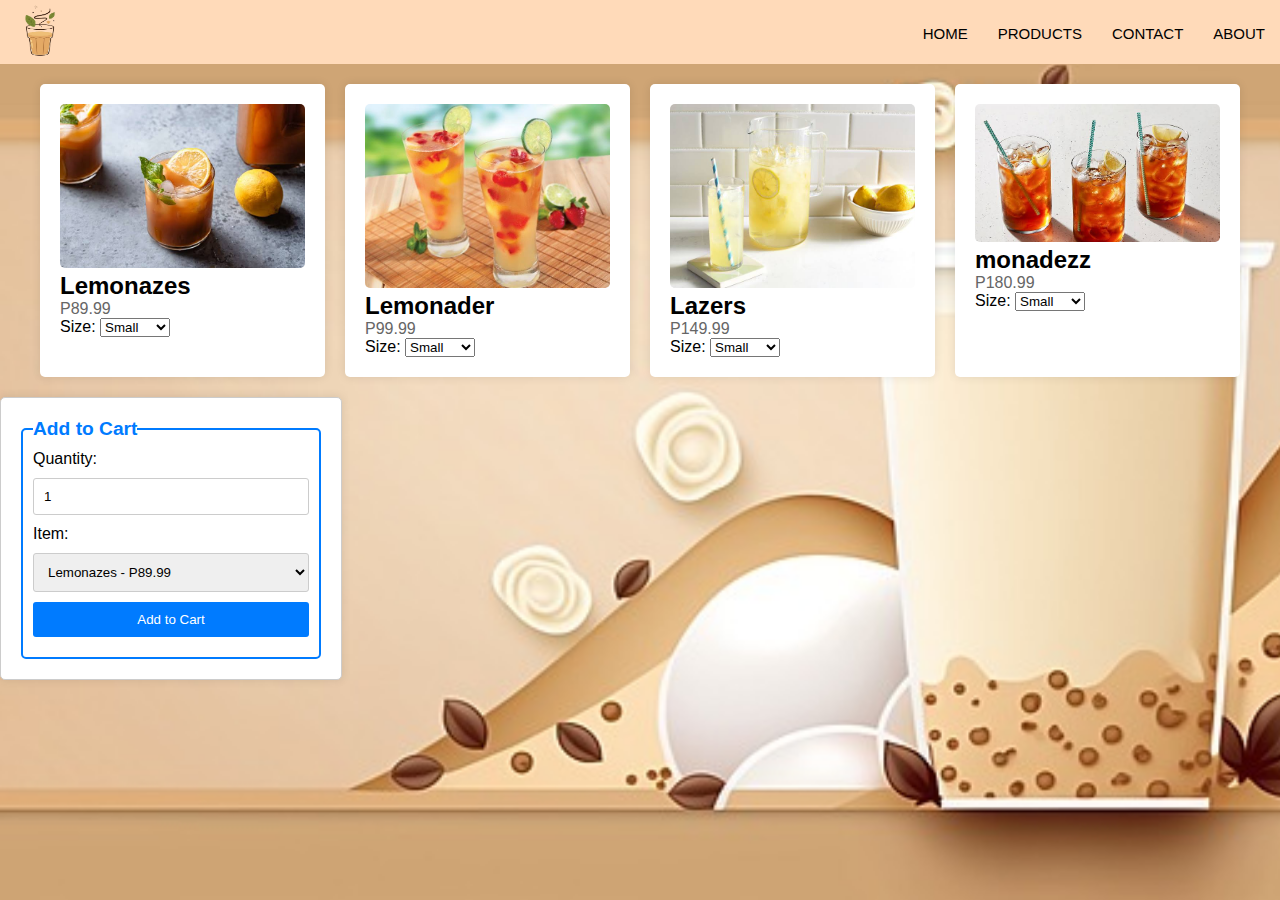
<file: lemonade.html>
<!DOCTYPE html>
</html lang="en">
<head>
<meta charset="UTF-8">
<meta http-equiv="X-UA-Compatible" content="IE-edge">
<title>TEA TEA</title>
<link rel="stylesheet" href="style.css">
</head>
<body>
<nav class="navbar">
<ul>
<li><a href="aboutus.html">ABOUT</a></li>
<li><a href="contact.html">CONTACT</a></li>
<li><a href="shop.html">PRODUCTS</a></li>
<li><a href="home.html">HOME</a></li>
<img src="laga.png" alt="Company Logo" width="80" height="60">
</ul>
</nav>
</main>
<body>
<main>
    <style>
        body {
            font-family: Arial, sans-serif;
            margin: 0;
            padding: 0;
            background-color: #f5f5f5;
        }
        header {
            background-color: #333;
            color: #fff;
            padding: 20px;
            text-align: center;
        }
        nav a {
            color: #fff;
            text-decoration: none;
            padding: 10px;
        }
        .container {
            max-width: 1200px;
            margin: 20px auto;
            display: grid;
            grid-template-columns: repeat(auto-fit, minmax(250px, 1fr));
            grid-gap: 20px;
            padding: 0 20px;
        }
        .product {
            background-color: #fff;
            padding: 20px;
            border-radius: 5px;
            box-shadow: 0 0 10px rgba(0, 0, 0, 0.1);
        }
        .product img {
            max-width: 100%;
            border-radius: 5px;
        }
        .product h2 {
            margin-top: 0;
        }
        .product p {
            color: #666;
        }
        .product button {
            background-color: #007bff;
            color: white;
            border: none;
            padding: 10px 20px;
            border-radius: 5px;
            cursor: pointer;
            display: block;
            margin-top: 10px;
        }
        .product button:hover {
            background-color: #0056b3;
        }
        .cart-form {
            background-color: #fff;
            padding: 20px;
            border: 1px solid #ccc;
            border-radius: 5px;
            box-shadow: 0 0 10px rgba(0,0,0,0.1);
            width: 300px;
            position: left;
            bottom: 20px;
            left: 20px;
        }
        .cart-form label {
            display: block;
            margin-bottom: 10px;
        }
        .cart-form input[type="number"],
        .cart-form input[type="submit"],
        .cart-form select {
            width: 100%;
            padding: 10px;
            margin-bottom: 10px;
            border: 1px solid #ccc;
            border-radius: 3px;
            box-sizing: border-box;
        }
        .cart-form input[type="submit"] {
            background-color: #007bff;
            color: #fff;
            border: none;
            cursor: pointer;
        }
        .cart-form input[type="submit"]:hover {
            background-color: #0056b3;
        }
    </style>
</head>
<body>

<main>
    <div class="container">
        <div class="product">
            <img src="ne.jpg" alt="Product 1">
            <h2>Lemonazes</h2>
            <p>P89.99</p>
            <label for="size_product1">Size:</label>
            <select id="size_product1" name="size_product1">
                <option value="Small">Small</option>
                <option value="Medium">Medium</option>
                <option value="Large">Large</option>
            </select>
        </div>
        <div class="product">
            <img src="ni.jpg" alt="Product 2">
            <h2>Lemonader</h2>
            <p>P99.99</p>
            <label for="size_product2">Size:</label>
            <select id="size_product2" name="size_product2">
                <option value="Small">Small</option>
                <option value="Medium">Medium</option>
                <option value="Large">Large</option>
            </select>
        </div>
        <div class="product">
            <img src="no.jpg" alt="Product 3">
            <h2>Lazers</h2>
            <p>P149.99</p>
            <label for="size_product3">Size:</label>
            <select id="size_product3" name="size_product3">
                <option value="Small">Small</option>
                <option value="Medium">Medium</option>
                <option value="Large">Large</option>
            </select>
        </div>
        <div class="product">
            <img src="nu.jpg" alt="Product 4">
            <h2>monadezz</h2>
            <p>P180.99</p>
            <label for="size_product4">Size:</label>
            <select id="size_product4" name="size_product4">
                <option value="Small">Small</option>
                <option value="Medium">Medium</option>
                <option value="Large">Large</option>
            </select>
        </div>
    </div>
    <div class="cart-form">
        <form action="#" method="post">
            <fieldset style="border: 2px solid #007bff; padding: 10px; border-radius: 5px;">
                <legend style="color: #007bff; font-weight: bold; font-size: 1.2em;">Add to Cart</legend>
                <label for="quantity">Quantity:</label>
                <input type="number" id="quantity" name="quantity" min="1" value="1" required>

                <label for="item">Item:</label>
                <select id="item" name="item" required>
                    <option value="Product 1">Lemonazes - P89.99</option>
                    <option value="Product 2">Lemonader - P99.99</option>
                    <option value="Product 3">Lazers - P149.99</option>
                    <option value="Product 4">Monadesz - P180.99</option>
                </select>

                <input type="submit" value="Add to Cart">
            </fieldset>
        </form>
    </div>

</main>

<script>
    function addToCart(productName, productPrice) {
        const quantity = document.getElementById('quantity').value;
        const item = document.getElementById('item').value;
        const size = document.getElementById(`size_${productName.replace(' ', '').toLowerCase()}`).value;
        
        // Here you can implement your cart logic (e.g., adding to a cart object or sending to a backend)
        console.log(`Adding ${quantity} of ${size} ${item} to cart.`);
        // Optionally, you can perform further actions like updating a cart total or displaying a confirmation message
    }
</script>

</body>
</html>
</file>
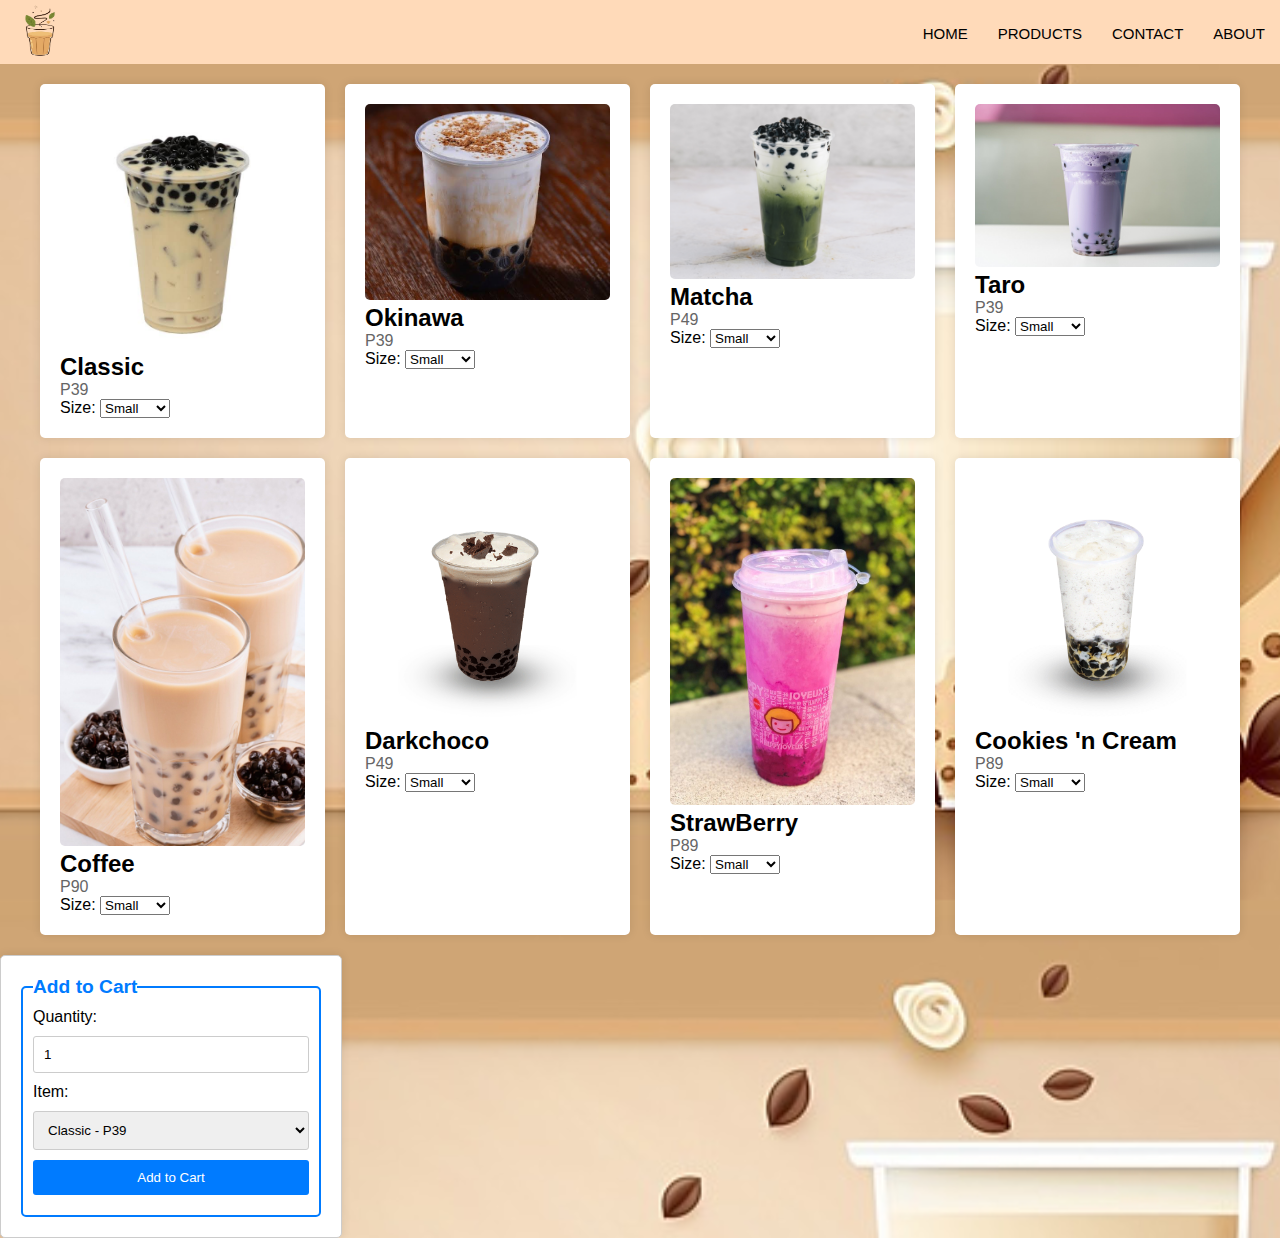
<file: milktea.html>
<!DOCTYPE html>
</html lang="en">
<head>
<meta charset="UTF-8">
<meta http-equiv="X-UA-Compatible" content="IE-edge">
<title>TEA TEA</title>
<link rel="stylesheet" href="style.css">
</head>
<body>
<nav class="navbar">
<ul>
<li><a href="aboutus.html">ABOUT</a></li>
<li><a href="contact.html">CONTACT</a></li>
<li><a href="shop.html">PRODUCTS</a></li>
<li><a href="home.html">HOME</a></li>
<img src="laga.png" alt="Company Logo" width="80" height="60">
</ul>
</nav>
</main>
<body>
<main>
    <style>
        body {
            font-family: Arial, sans-serif;
            margin: 0;
            padding: 0;
            background-color: #f5f5f5;
        }
        header {
            background-color: #333;
            color: #fff;
            padding: 20px;
            text-align: center;
        }
        nav a {
            color: #fff;
            text-decoration: none;
            padding: 10px;
        }
        .container {
            max-width: 1200px;
            margin: 20px auto;
            display: grid;
            grid-template-columns: repeat(auto-fit, minmax(250px, 1fr));
            grid-gap: 20px;
            padding: 0 20px;
        }
        .product {
            background-color: #fff;
            padding: 20px;
            border-radius: 5px;
            box-shadow: 0 0 10px rgba(0, 0, 0, 0.1);
        }
        .product img {
            max-width: 100%;
            border-radius: 5px;
        }
        .product h2 {
            margin-top: 0;
        }
        .product p {
            color: #666;
        }
        .product button {
            background-color: #007bff;
            color: white;
            border: none;
            padding: 10px 20px;
            border-radius: 5px;
            cursor: pointer;
            display: block;
            margin-top: 10px;
        }
        .product button:hover {
            background-color: #0056b3;
        }
        .cart-form {
            background-color: #fff;
            padding: 20px;
            border: 1px solid #ccc;
            border-radius: 5px;
            box-shadow: 0 0 10px rgba(0,0,0,0.1);
            width: 300px;
            position: left;
            bottom: 20px;
            left: 20px;
        }
        .cart-form label {
            display: block;
            margin-bottom: 10px;
        }
        .cart-form input[type="number"],
        .cart-form input[type="submit"],
        .cart-form select {
            width: 100%;
            padding: 10px;
            margin-bottom: 10px;
            border: 1px solid #ccc;
            border-radius: 3px;
            box-sizing: border-box;
        }
        .cart-form input[type="submit"] {
            background-color: #007bff;
            color: #fff;
            border: none;
            cursor: pointer;
        }
        .cart-form input[type="submit"]:hover {
            background-color: #0056b3;
        }
    </style>
</head>
<body>

<main>
    <div class="container">
        <div class="product">
            <img src="ma.jpg" alt="Product 1">
            <h2>Classic</h2>
            <p>P39</p>
            <label for="size_product1">Size:</label>
            <select id="size_product1" name="size_product1">
                <option value="Small">Small</option>
                <option value="Medium">Medium</option>
                <option value="Large">Large</option>
            </select>
        </div>
        <div class="product">
            <img src="me.jpg" alt="Product 2">
            <h2>Okinawa</h2>
            <p>P39</p>
            <label for="size_product2">Size:</label>
            <select id="size_product2" name="size_product2">
                <option value="Small">Small</option>
                <option value="Medium">Medium</option>
                <option value="Large">Large</option>
            </select>
        </div>
        <div class="product">
            <img src="mm.jpg" alt="Product 3">
            <h2>Matcha</h2>
            <p>P49</p>
            <label for="size_product3">Size:</label>
            <select id="size_product3" name="size_product3">
                <option value="Small">Small</option>
                <option value="Medium">Medium</option>
                <option value="Large">Large</option>
            </select>
        </div>
        <div class="product">
            <img src="taro.jpeg" alt="Product 4">
            <h2>Taro</h2>
            <p>P39</p>
            <label for="size_product4">Size:</label>
            <select id="size_product4" name="size_product4">
                <option value="Small">Small</option>
                <option value="Medium">Medium</option>
                <option value="Large">Large</option>
            </select>
        </div>
        <div class="product">
            <img src="cm.jpg" alt="Product 1">
            <h2>Coffee</h2>
            <p>P90</p>
            <label for="size_product1">Size:</label>
            <select id="size_product1" name="size_product1">
                <option value="Small">Small</option>
                <option value="Medium">Medium</option>
                <option value="Large">Large</option>
            </select>
        </div>
        <div class="product">
            <img src="sc.png" alt="Product 2">
            <h2>Darkchoco</h2>
            <p>P49</p>
            <label for="size_product2">Size:</label>
            <select id="size_product2" name="size_product2">
                <option value="Small">Small</option>
                <option value="Medium">Medium</option>
                <option value="Large">Large</option>
            </select>
        </div>
        <div class="product">
            <img src="ss1.jpg" alt="Product 3">
            <h2>StrawBerry</h2>
            <p>P89</p>
            <label for="size_product3">Size:</label>
            <select id="size_product3" name="size_product3">
                <option value="Small">Small</option>
                <option value="Medium">Medium</option>
                <option value="Large">Large</option>
            </select>
        </div>
        <div class="product">
            <img src="cc1.png" alt="Product 4">
            <h2>Cookies 'n Cream</h2>
            <p>P89</p>
            <label for="size_product4">Size:</label>
            <select id="size_product4" name="size_product4">
                <option value="Small">Small</option>
                <option value="Medium">Medium</option>
                <option value="Large">Large</option>
            </select>
        </div>
    </div>
    <div class="cart-form">
        <form action="#" method="post">
            <fieldset style="border: 2px solid #007bff; padding: 10px; border-radius: 5px;">
                <legend style="color: #007bff; font-weight: bold; font-size: 1.2em;">Add to Cart</legend>
                <label for="quantity">Quantity:</label>
                <input type="number" id="quantity" name="quantity" min="1" value="1" required>

                <label for="item">Item:</label>
                <select id="item" name="item" required>
                    <option value="Product 1">Classic - P39</option>
                    <option value="Product 2">Okinawa - P39</option>
                    <option value="Product 3">Matcha - P49</option>
                    <option value="Product 4">Taro - P39</option>
                    <option value="Product 1">Coffee - P90</option>
                    <option value="Product 2">Darkchoco - P49</option>
                    <option value="Product 3">StrawBerry - P89</option>
                    <option value="Product 4">Cookies 'n cream - P89</option>
                </select>

                <input type="submit" value="Add to Cart">
            </fieldset>
        </form>
    </div>

</main>

<script>
    function addToCart(productName, productPrice) {
        const quantity = document.getElementById('quantity').value;
        const item = document.getElementById('item').value;
        const size = document.getElementById(`size_${productName.replace(' ', '').toLowerCase()}`).value;
        
        // Here you can implement your cart logic (e.g., adding to a cart object or sending to a backend)
        console.log(`Adding ${quantity} of ${size} ${item} to cart.`);
        // Optionally, you can perform further actions like updating a cart total or displaying a confirmation message
    }
</script>

</body>
</html>
</file>
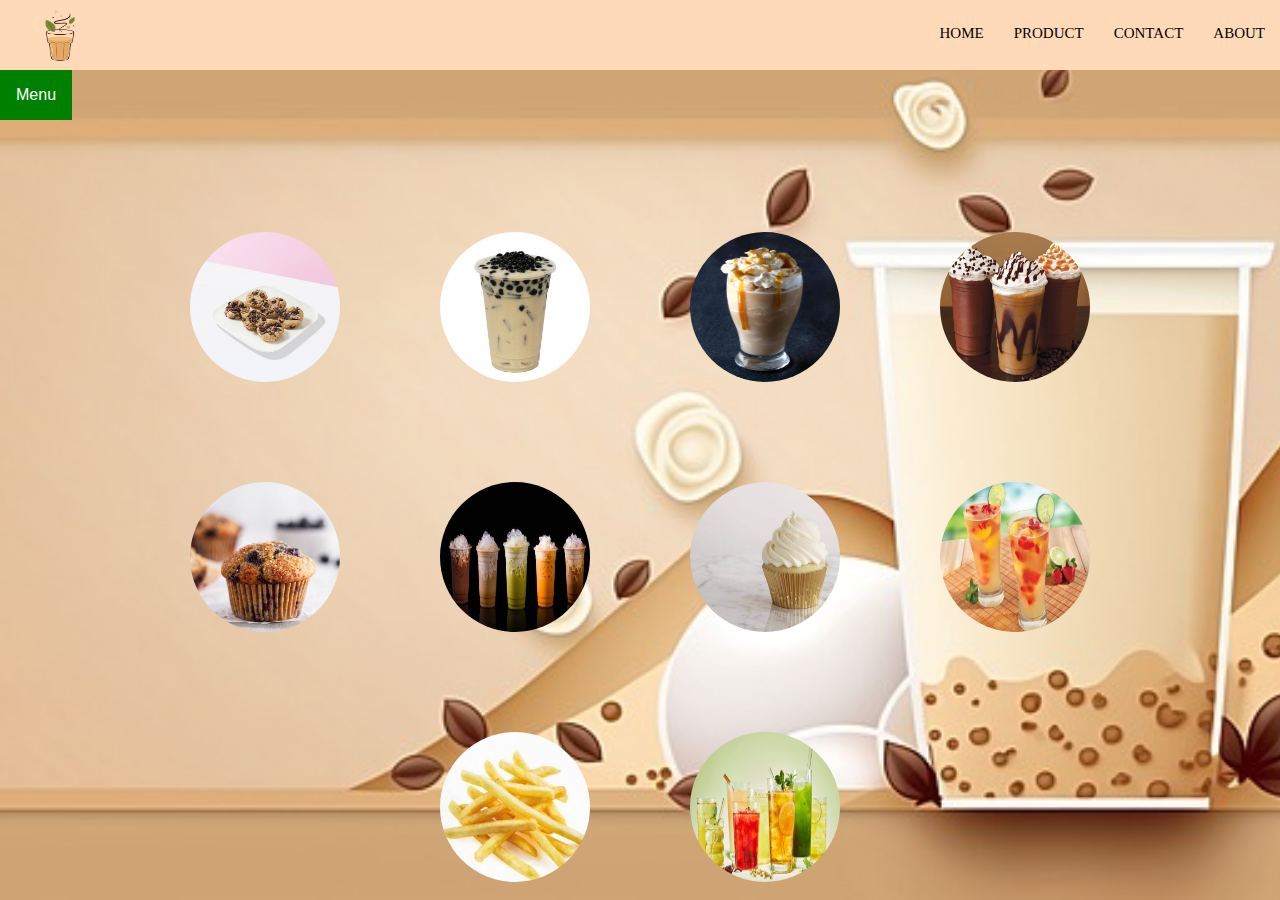
<file: shop.html>
<!DOCTYPE html>
</html lang="en">
<head>
<meta charset="UTF-8">
<meta http-equiv="X-UA-Compatible" content="IE-edge">
<title>TEA TEA</title>
<link rel="stylesheet" href="style.css">
</head>
<body>
<nav class="navbar">
<ul>
<p><img src="laga.png" alt="Company Logo" width="80" height="60"></p>
<li><a href="aboutus.html">ABOUT</a></li>
<li><a href="contact.html">CONTACT</a></li>
<li><a href="shop.html">PRODUCT</a></li>
<li><a href="home.html">HOME</a></li>

</ul>
</nav>

<style>
  /* Dropdown Button */
  .dropbtn {
    background-color: green;
    color: white;
    padding: 16px;
    font-size: 16px;
    border: none;
    cursor: pointer;
  }

  /* Dropdown button on hover & focus */
  .dropbtn:hover, .dropbtn:focus {
    background-color: orange;
  }

  /* Dropdown Content (Hidden by Default) */
  .dropdown-content {
    display: none;
    position: absolute;
    background-color: peach;
    min-width: 160px;
    box-shadow: 0px 8px 16px 0px rgba(0,0,0,0.2);
    z-index: 1;
  }

  /* Links inside the dropdown */
  .dropdown-content a {
    color: black;
    padding: 12px 16px;
    text-decoration: none;
    display: block;
  }

  /* Change color of dropdown links on hover */
  .dropdown-content a:hover {background-color: green;}

  /* Show the dropdown menu on hover */
  .dropdown:hover .dropdown-content {
    display: block;
  }

  /* Change the background color of the dropdown button when the dropdown content is shown */
  .dropdown:hover .dropbtn {
    background-color: #3e8e41;
  }
</style>
</head>
<body>

<!-- Dropdown menu -->
<div class="dropdown">
  <button class="dropbtn">Menu</button>
  <div class="dropdown-content">
    <a href="milktea.html">MilkTea</a>
    <a href="frappe.html">Frappe</a>
    <a href="hotdrinks.html">HotTea</a>
    <a href="lemonade.html">Lemonade</a>
     <a href="icedseries.html">IcedTea</a>
      <a href="fruitetea.html">FruTea</a>
      <a href="desert.html">Dessert</a>
  </div>
</div>

 <style>
       
        .circle-images {
            display: flex;
            justify-content: center;
            align-items: center;
            flex-wrap: wrap;
            margin: 8%;
            gap: 80px;
        }

        .circle-image {
            width: 150px;
            height: 150px;
            border-radius: 50%;
            overflow: hidden;
            margin: 10px;
            
        }

        .circle-image img {
            width: 100%;
            height: 100%;
           
        }
    </style>
</head>
<body>
    <div class="circle-images">
        <div class="circle-image">
            <img src="22.jpg" alt="Circular Image 1">
        </div>
        <div class="circle-image">
            <img src="ma.jpg" alt="Circular Image 2">
        </div>
        <div class="circle-image">
            <img src="sa.jpg" alt="Circular Image 3">
        </div>
        <div class="circle-image">
            <img src="mi.jpg" alt="Circular Image 4">
        </div>
        <div class="circle-image">
            <img src="19.jpg" alt="Circular Image 5">
        </div>
        <div class="circle-image">
            <img src="mu.jpg" alt="Circular Image 6">
        </div>
        <div class="circle-image">
            <img src="17.jpg" alt="Circular Image 7">
        </div>
        <div class="circle-image">
            <img src="ni.jpg" alt="Circular Image 8">
        </div>
        <div class="circle-image">
            <img src="6.jpg" alt="Circular Image 9">
        </div>
        <div class="circle-image">
            <img src="uy.jpg" alt="Circular Image 10">
        </div>
    </div>
</body>
</html>
</file>
<file: style.css>
*{
    margin: 0px;
    padding: 0px;
}
body{
    margin: 0px;
    background-image: url(hh.jpg);
    height: 100vh;
    background-size: cover;
    background-position: center;
    min-height: 100px;

}


h1{
    text-align:center;
    color: orange;
    margin: 0px;
    padding: 0px;
    font-size: 50px;

}

.navbar ul{
    list-style-type: none;
background-color: peachpuff;
padding: 0px;
margin: 0px;
overflow: hidden;
}

.navbar a{
    color: black;
    text-decoration: none;
    padding: 15px;
    display: block;
    text-align: right;
    font-size: 15px;
    margin-top: 10px;

}

.navbar a:hover{
    background-color: beige;
}

.navbar li{
    float: right;
}

.navbar p{
    float: left;
    text-decoration: none;
    margin-top: 5px;
    padding-left: 20px;
    display: block;
    text-align: left;
    font-size: 20px;
    color: brown;
}


.bar ul{
    list-style-type: none;
background-color: lightcoral;
padding: 10px;
margin: 0px;
overflow: hidden;

}

.bar a{
    color: black;
    text-decoration: none;
    padding: 10px;
    margin: 0px;
    display: block;
    text-align: center;

}

.bar a:hover{
    background-color: green;
}

.bar li{
    float: left;
}

.ber{
    background-color: peachpuff;
    margin-top: 0px;
    padding: 10px;
}

.navbir{
    font-size: 115px;
    text-align: left;
    position: left;
    margin: 225px;
    padding: auto;
}

.navbir a{
    color: green;

}
.navbir p{
        margin-left: auto;
        margin-right: auto;
        font-size: 30%;
        color: green;
        position: center;
}
</file>
